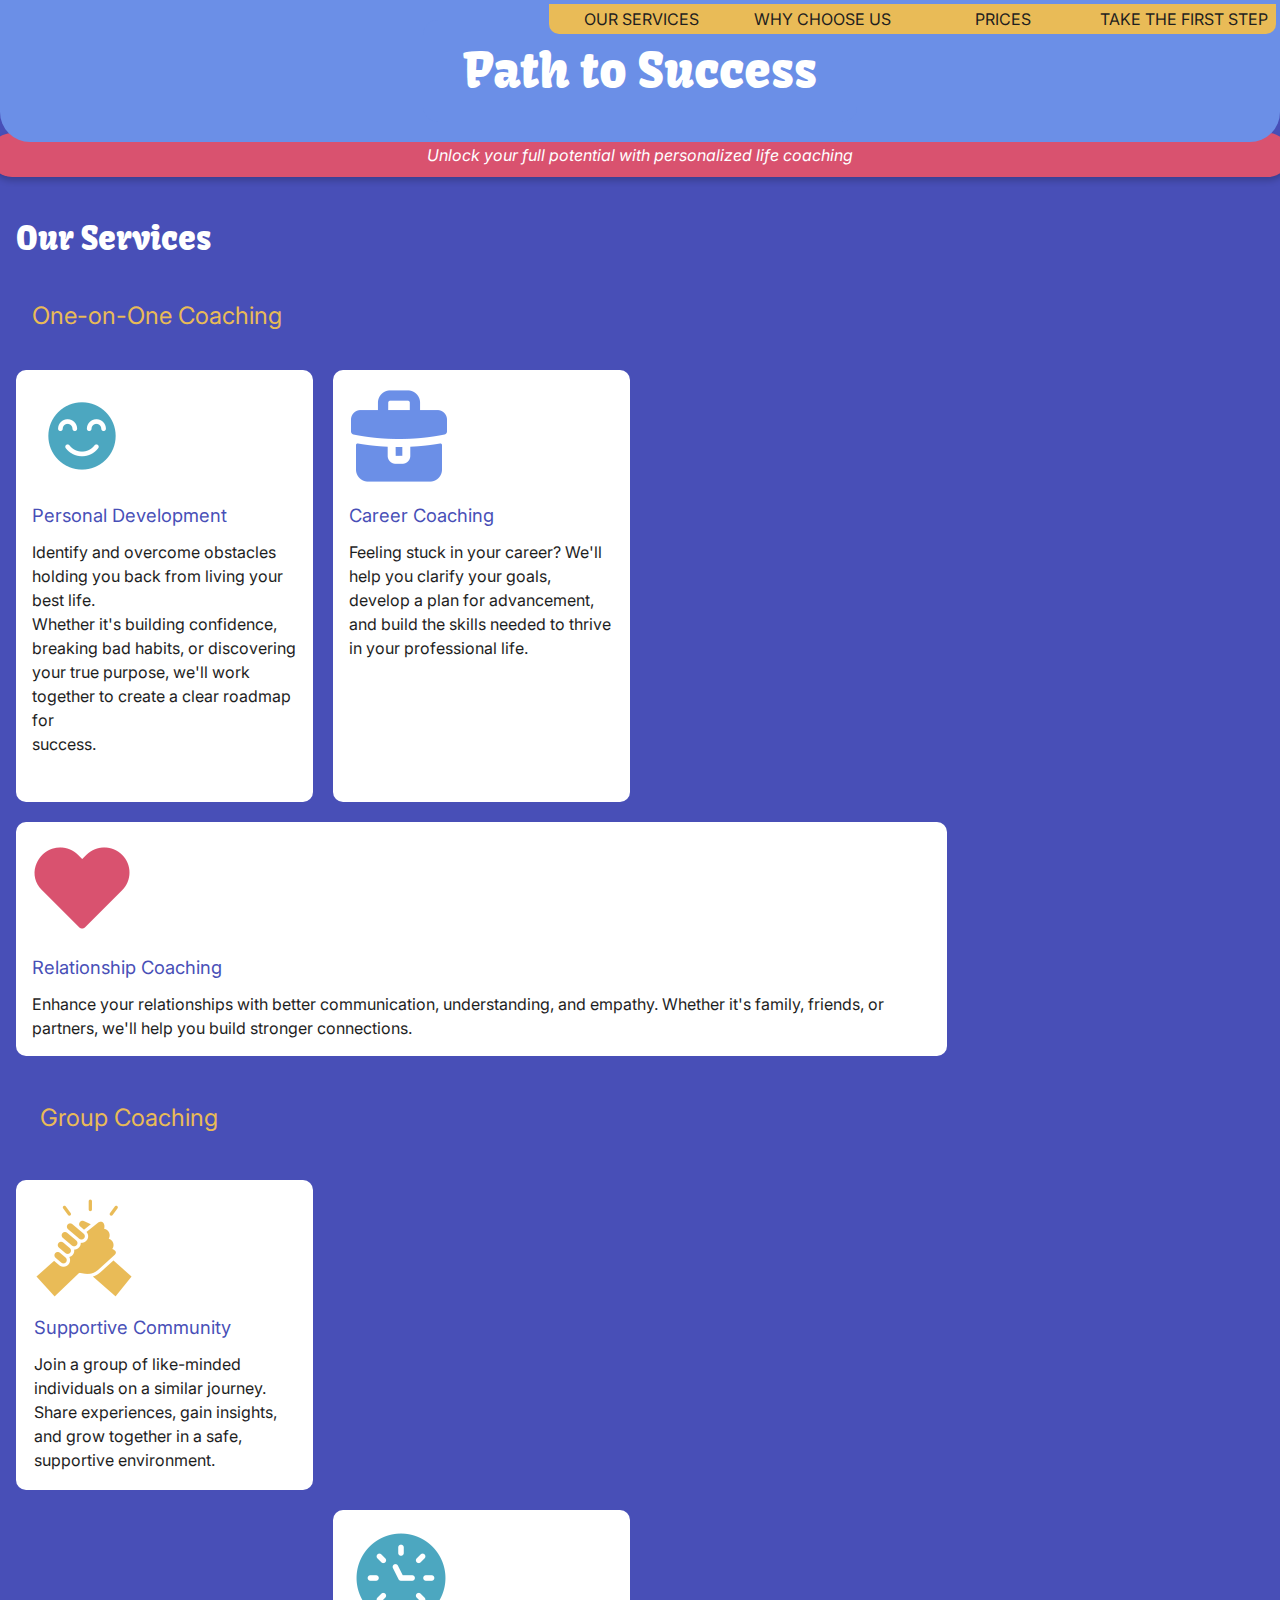
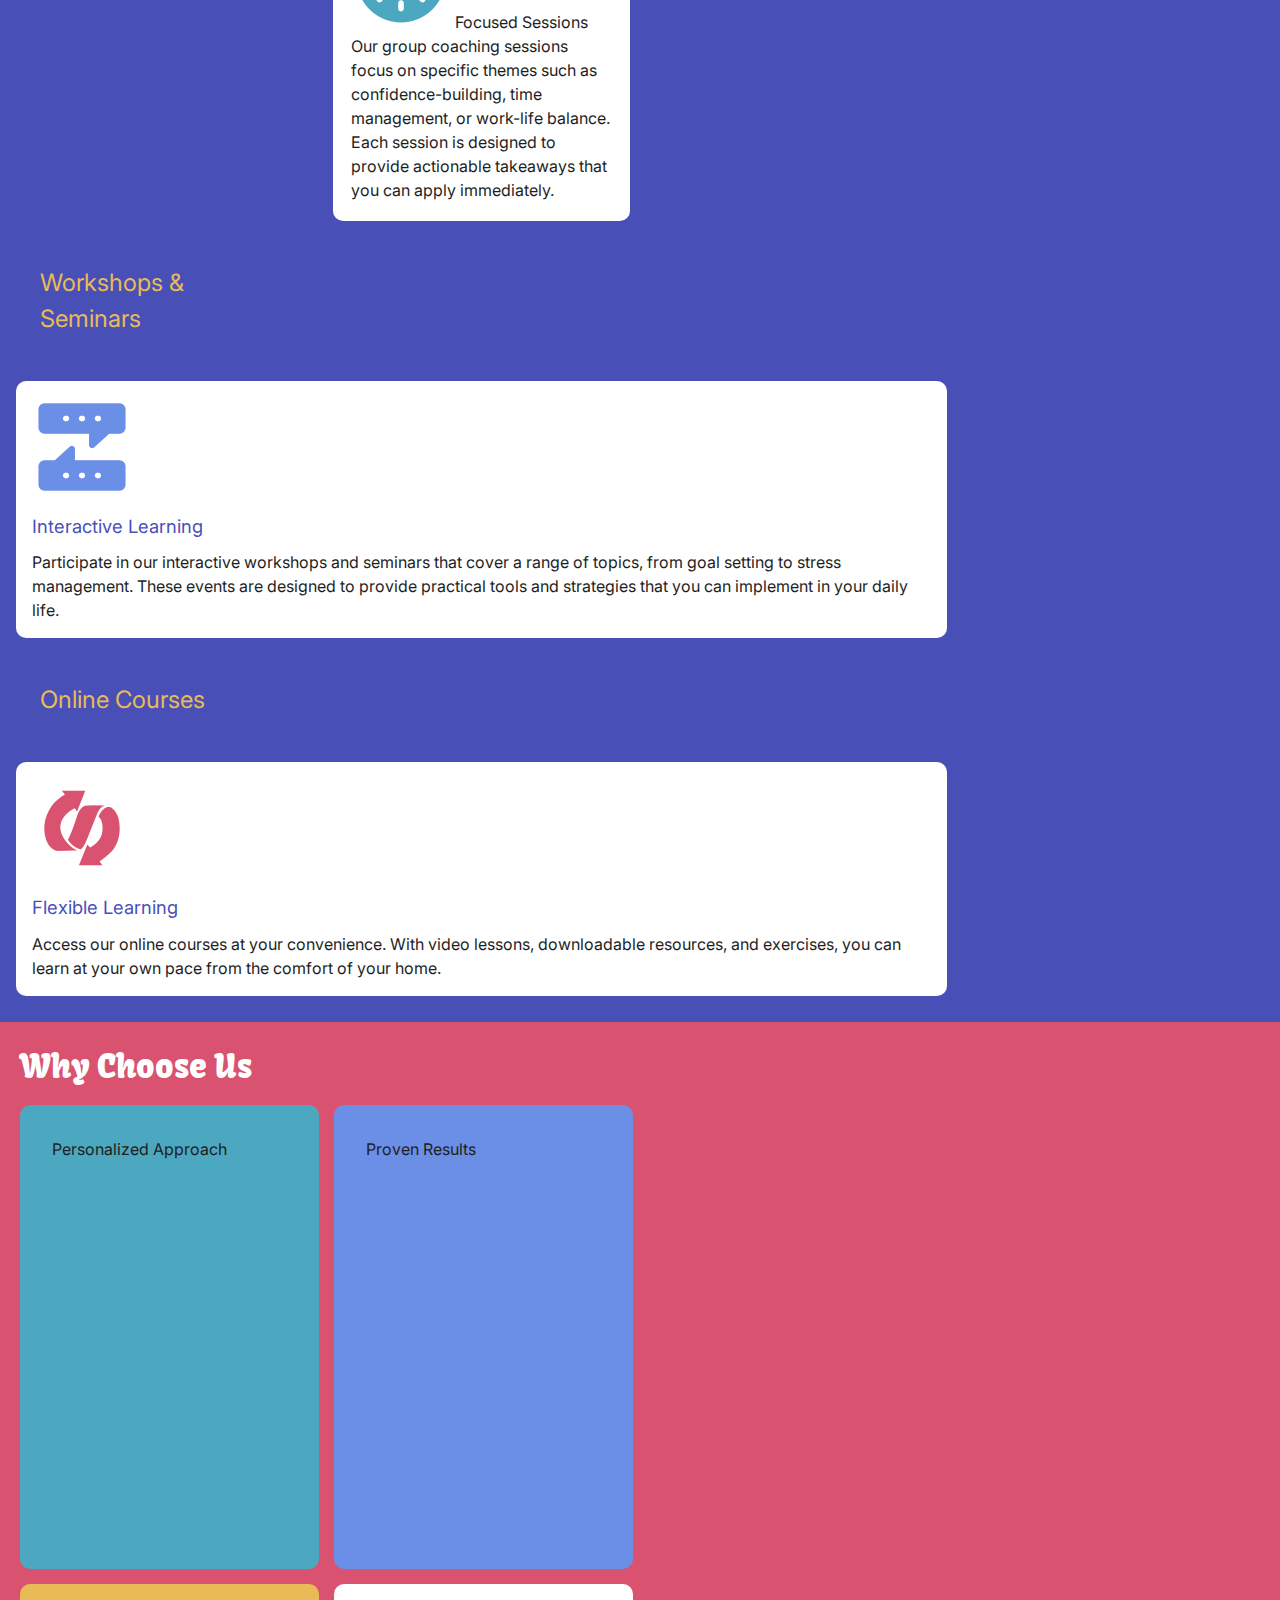
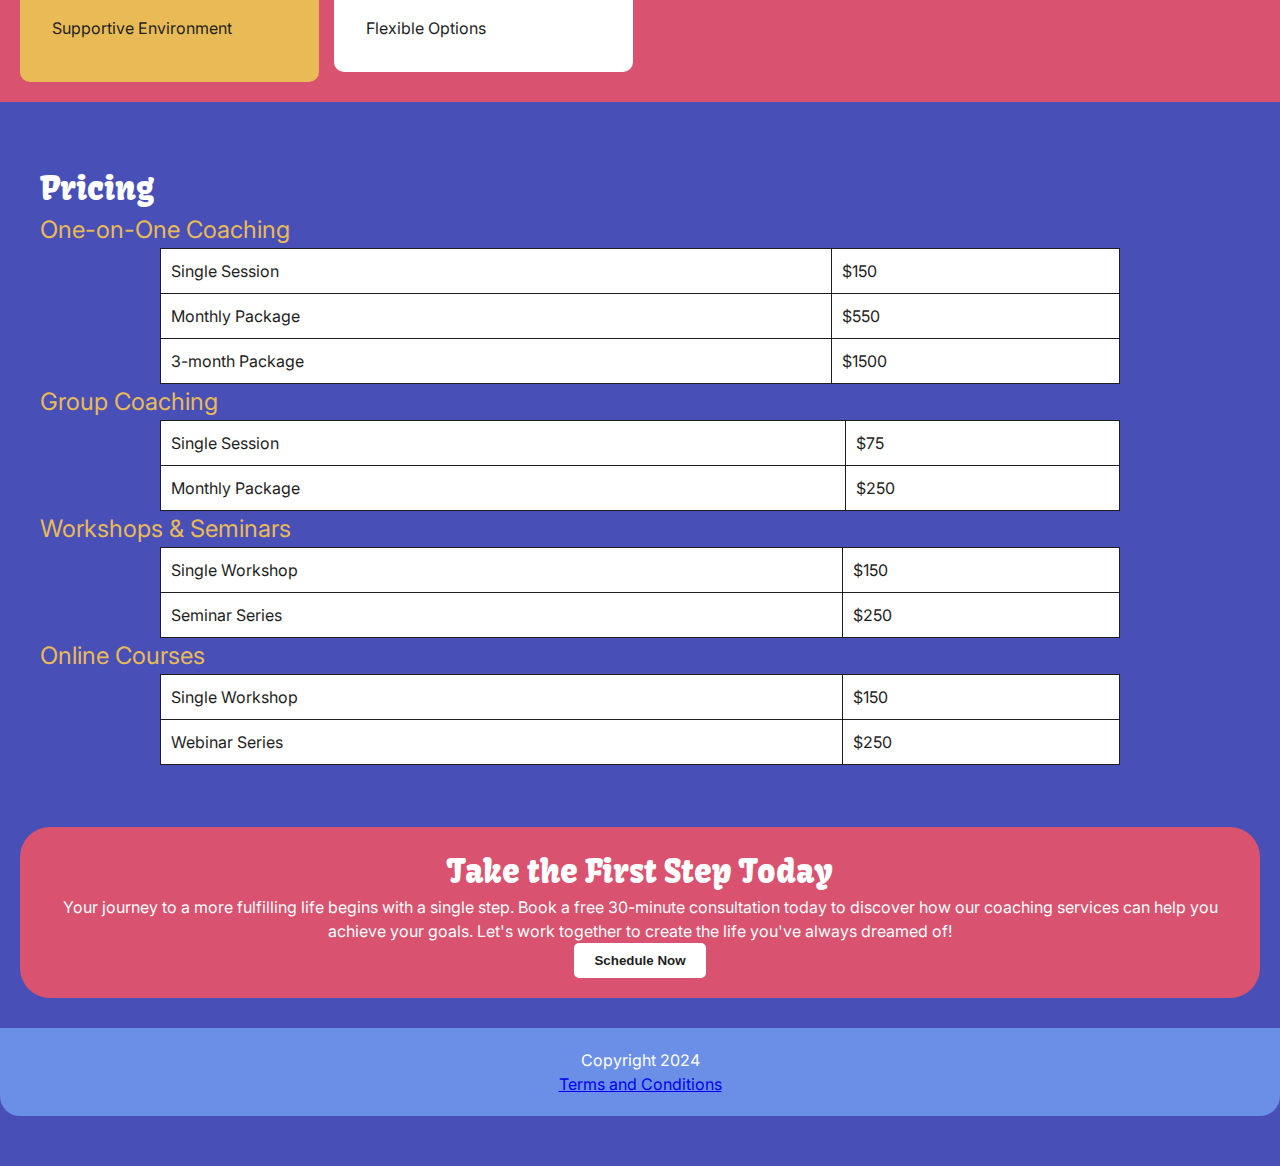
<file: Path to Success.html>
<!DOCTYPE html>
<!-- saved from url=(0082)file:///Users/patricia.l/Desktop/Path%20to%20Success%20/path-to-success/index.html -->
<html lang="en"><head><meta http-equiv="Content-Type" content="text/html; charset=UTF-8">
  
  <meta name="viewport" content="width=device-width, initial-scale=1.0">
  <title>Path to Success</title>
  <link rel="stylesheet" href="./Path to Success_files/styles.css">
</head>

<body>

    <header>
        <h1>Path to Success</h1>
            <p class="subheader">Unlock your full potential with personalized life coaching</p>

        <nav>
            <h2>Menu</h2>
            <ul>
                <li><a href="file:///Users/patricia.l/Desktop/Path%20to%20Success%20/path-to-success/index.html#services">Our Services</a></li>
                <li><a href="file:///Users/patricia.l/Desktop/Path%20to%20Success%20/path-to-success/index.html#why-choose-us">Why Choose Us</a></li>
                <li><a href="file:///Users/patricia.l/Desktop/Path%20to%20Success%20/path-to-success/index.html#pricing">Prices</a></li>
                <li><a href="file:///Users/patricia.l/Desktop/Path%20to%20Success%20/path-to-success/index.html#contact">Take the First Step</a></li>
            </ul>
        </nav>
    </header>

    <main>
        <section id="services">
            
            <div class="our-services">
                <h2>Our Services</h2>
            </div>

            <div class="one-on-one">
                <h3>One-on-One Coaching</h3>
            </div>

                <div class="personal">
                    <img src="./Path to Success_files/personal-development.png" alt="teal icon of a smiling face">
                    <h4>Personal Development</h4>
                    <p>Identify and overcome obstacles holding you back from living your best life. <br> Whether it's building confidence, breaking bad habits, or discovering your true purpose, we'll work together to create a clear roadmap for <br> success.</p>
                </div>

                <div class="career">
                    <img src="./Path to Success_files/career-coaching.png" alt="lavender icon of a briefcase">
                    <h4>Career Coaching</h4>
                    <p>Feeling stuck in your career? We'll help you clarify your goals, develop a plan for advancement, and build the skills needed to thrive in your professional life.</p>
                </div>
            
                <div class="relationship">
                    <img src="./Path to Success_files/relationship-coaching.png" alt="pink icon of a heart">
                    <h4>Relationship Coaching</h4>
                    <p>Enhance your relationships with better communication, understanding, and empathy. Whether it's family, friends, or partners, we'll help you build stronger connections.</p>
                </div>

            <div class="group">
                <h3>Group Coaching</h3>
            </div>

                <div class="support">
                    <img src="./Path to Success_files/supportive-community.png" alt="yellow icon of hands clasping">
                    <h4>Supportive Community</h4>
                    <p>Join a group of like-minded individuals on a similar journey. Share experiences, gain insights, and grow together in a safe, supportive environment.</p>
                </div>

                <h4>Focused Sessions</h4>
                <div class="focus">
                    <img src="./Path to Success_files/focused-session.png" alt="teal icon of a clock face">
                    <h>Focused Sessions
                    <p>Our group coaching sessions focus on specific themes such as confidence-building, time management, or work-life balance. Each session is designed to provide actionable takeaways that you can apply immediately.</p>
                </h></div>
            <div class="workshops">
                <h3>Workshops &amp; Seminars</h3>
            </div>

                <div class="interactive">
                    <img src="./Path to Success_files/interactive-learning.png" alt="lavender icon of text conversation">
                    <h4>Interactive Learning</h4>
                    <p>Participate in our interactive workshops and seminars that cover a range of topics, from goal setting to stress management. These events are designed to provide practical tools and strategies that you can implement in your daily life.</p>
                </div>
            
            <div class="online">
                <h3>Online Courses</h3>
            </div>

                <div class="flexible">
                    <img src="./Path to Success_files/flexible-learning.png" alt="pink icon of a curly arrow">
                    <h4>Flexible Learning</h4>
                    <p>Access our online courses at your convenience. With video lessons, downloadable resources, and exercises, you can learn at your own pace from the comfort of your home.</p>
                </div>
        </section>

        <section id="why-choose-us">
            <h2>Why Choose Us</h2>
            <ul>
                <li class="personal">Personalized Approach</li>
                <li class="proven">Proven Results</li>
                <li class="supportive">Supportive Environment</li>
                <li class="flexible">Flexible Options</li>
            </ul>
        </section>
        
        <section id="pricing">
            <h2>Pricing</h2>
        
            <h3>One-on-One Coaching</h3>
            <table>
                <tbody><tr><td>Single Session</td><td>$150</td></tr>
                <tr><td>Monthly Package</td><td>$550</td></tr>
                <tr><td>3-month Package</td><td>$1500</td></tr>
            </tbody></table>
        
            <h3>Group Coaching</h3>
            <table>
                <tbody><tr><td>Single Session</td><td>$75</td></tr>
                <tr><td>Monthly Package</td><td>$250</td></tr>
            </tbody></table>
        
            <h3>Workshops &amp; Seminars</h3>
            <table>
                <tbody><tr><td>Single Workshop</td><td>$150</td></tr>
                <tr><td>Seminar Series</td><td>$250</td></tr>
            </tbody></table>
        
            <h3>Online Courses</h3>
            <table>
                <tbody><tr><td>Single Workshop</td><td>$150</td></tr>
                <tr><td>Webinar Series</td><td>$250</td></tr>
            </tbody></table>
        </section>

        <section id="contact">
            <h2>Take the First Step Today</h2>
            <p>Your journey to a more fulfilling life begins with a single step. Book a free 30-minute consultation today to discover how our coaching services can help you achieve your goals. Let's work together to create the life you've always dreamed of!</p>
            <button class="schedule-button">Schedule Now</button>
        </section>
        
    </main>

    <footer>
        <p>Copyright 2024</p>
        <a href="file:///Users/patricia.l/Desktop/Path%20to%20Success%20/path-to-success/index.html#">Terms and Conditions</a>
    </footer>




            </body></html>
</file>
<file: Path to Success_files/styles.css>
/* -------------------- CSS BY [Patricia Lucas] -------------------------------------- */

/* -------------------- IMPORTED FONTS -------------------------------------- */
@import url('https://fonts.googleapis.com/css2?family=Inter:ital,wght@0,100..900;1,100..900&family=Kavoon&display=swap');

/*-------------------- CSS RESET ---------------------------------------------------*/

/* http://meyerweb.com/eric/tools/css/reset/ */
html, body, div, span, applet, object, iframe,
h1, h2, h3, h4, h5, h6, p, blockquote, pre,
a, abbr, acronym, address, big, cite, code,
del, dfn, em, img, ins, kbd, q, s, samp,
small, strike, strong, sub, sup, tt, var,
b, u, i, center, figure, figcaption,
dl, dt, dd, ol, ul, li,
fieldset, form, label, legend,
table, caption, tbody, tfoot, thead, tr, th, td,
article, aside, canvas, details, embed, 
figure, figcaption, footer, header, hgroup, 
menu, nav, output, ruby, section, summary,
time, mark, audio, video {
  margin: 0;
  padding: 0;
  border: 0;
  font: inherit;
  vertical-align: baseline;
}
/* HTML5 display-role reset for older browsers */
article, aside, details, figcaption, figure, 
footer, header, hgroup, menu, nav, section {
  display: block;
}
body {
  line-height: 1;
}
ol, ul {
  list-style: none;
}
table {
  border-collapse: collapse;
  border-spacing: 0;
}

/* -------------------- ROOT VARIABLES --------------------------------------- */

:root {
    --teal: #4CA7C0;
    --purple: #484FB7;
    --lavender: #6B8FE7;
    --yellow: #E9BB57;
    --pink: #D9526F;
    --dark-gray: #1E1E1E;
    --white: #ffffff;
    --header-font: "Kavoon", serif;
    --font-family: "Inter", sans-serif;
}


/* --------------------GLOBAL STYLES (mobile first/small) -------------------- */

body {
    font-family: var(--font-family);
    background-color: var(--purple);
    color: var(--white);
    line-height: 1.5;
    padding-bottom: 50px;
}

h1, h2 {
    font-family: var(--header-font);
}

h3, h4 {
    font-family: var(--font-family);
}

h1 {
    font-size: 3em;
}

h2 {
    font-size: 2em;
}

h3 {
    font-size: 1.5em;
    color: var(--yellow);
}

h4 {
    font-size: 1.15em;
    color: var(--purple);
    margin: 10px 0;
}

h4 p{
    font-size: 1.15em;
    color: var(--dark-gray);
    text-align:left;
    width: 100%;
    padding: 20px;
}

p {
    font-family: var(--font-family);
}

/* -------------------- HEADER -------------------- */
header {
    position: relative;
    background-color: var(--lavender);
    text-align: center;
    padding: 20px 20px 20px; 
    border-bottom-left-radius: 30px;
    border-bottom-right-radius: 30px;
    max-width: 1280px;
    margin: 0 auto 30px;
}

header h1 {
    background-color: var(--lavender);
    color: var(--white);
    display: inline-block;
    padding: 15px 40px;
    border-radius: 15px;
    margin: 0;
    z-index: 2; 
    position: relative;
}

.subheader {
    background-color: var(--pink);
    color: var(--white);
    font-style: italic;
    padding: 10px 10px 10px;
    border-radius: 30px;
    position: absolute;
    bottom: -35px; 
    left: 50%;
    transform: translateX(-50%);
    width: 100%; 
    max-width:  1280px;
    z-index: -1; 
    text-align: center;
    box-shadow: 0 4px 6px rgba(0,0,0,0.2);
}


/* -------------------- MENU NAV -------------------- */
nav{
    display:flex;
    flex-direction: column;
    margin:4px;
    padding:3px;
    background-color: var(--yellow);
    border-radius:0 0 10px 10px;
    position: fixed;
    top:0px;
    right:0px; 
    text-transform: uppercase;
    z-index: 2;
}

nav h2{
    font-family: var(--font-family);
    font-style: italic;
    color: var(--dark-gray);
    font-size: 1.5em;
}

nav>ul{
    display:none;
}

/* -------------------- SERVICES -------------------- */
#services{
    display:grid;
    grid-template-columns: 1fr 1fr 1fr 1fr;
    grid-gap:1em;
    padding:1em;
    margin-top:2em;
}

/* -------------------- ONE-ON-ONE -------------------- */

.our-services{
    grid-column: 1/2;
    margin-top: 1.5em;
}

.one-on-one{
    grid-column: 1/2;
    padding:1em;
}

.personal{
    grid-column: 1/2;
    background-color: var(--white);
    color: var(--dark-gray);
    padding:1em;
    border-radius: 20px 20px 20px 20px;
    min-height: 400px;
 }

.career{
    grid-column: 1/2;
    background-color: var(--white);
    color: var(--dark-gray);
    padding:1em;
    border-radius: 20px 20px 20px 20px;
}

.relationship{
    grid-column: 1/2;
    background-color: var(--white);
    color: var(--dark-gray);
    padding:1em;
    border-radius: 20px 20px 20px 20px;
}

/* -------------------- GROUP -------------------- */

.group{
    grid-column: 1/2;
    padding:1em;
}

.support{
    grid-column: 1/2;
    background-color: var(--white);
    color: var(--dark-gray);
    padding:1em;
    border-radius:20px 20px 20px 20px;
}

.focus{
    grid-column: 1/2;
    background-color: var(--white);
    color: var(--dark-gray);
    padding:1em;
    border-radius:20px 20px 20px 20px;
}

/* -------------------- WORKSHOPS -------------------- */

.workshops{
    grid-column: 1/2;
    padding:1em;
}

.interactive{
    grid-column: 1/2;
    background-color: var(--white);
    color: var(--dark-gray);
    padding:1em;
    border-radius:20px 20px 20px 20px;
}

/* -------------------- FLEXIBLE -------------------- */

.online{
    grid-column: 1/2;
    padding:1em;
}

.flexible{
    background-color: var(--white);
    color: var(--dark-gray);
    padding:1em;
    border-radius: 20px 20px 20px 20px;
    margin-bottom: 10px;
}


/* -------------------- WHY CHOOSE US -------------------- */
#why-choose-us {
    background-color: var(--pink);
    padding: 20px;
}

#why-choose-us ul {
    display: grid;
    grid-template-columns: repeat(2, 1fr);
    gap: 15px;
    padding: 0;
    margin-top: 15px;
}

#why-choose-us li.personal {
    background-color: var(--teal);
    color: var(--dark-gray);
    grid-column: 1/2;
    grid-row: 1/2;
    border-radius: 10px;
    padding:2em;
}

#why-choose-us li.proven {
    background-color: var(--lavender);
    color: var(--dark-gray);
    grid-column:2/3;
    grid-row:1/2;
    border-radius: 10px;
    padding:2em;
}

#why-choose-us li.supportive {
    background-color: var(--yellow);
    color: var(--dark-gray);
    grid-column: 1/2;
    grid-row: 2/3;
    border-radius: 10px;
    padding:2em;
}

#why-choose-us li.flexible {
    background-color: var(--white);
    color: var(--dark-gray);
    grid-column:2/3;
    grid-row:2/3;
    border-radius: 10px;
    padding:2em;
}


/* -------------------- PRICING -------------------- */
#pricing {
    background-color: var(--purple);
    padding: 2rem 1rem;
    max-width: 1200px;
    margin: 30px auto;
    border-radius: 30px;
}

table {
    width: 100%;
    margin: 15px 0;
    border-collapse: collapse;
    background-color: var(--white);
    color: var(--dark-gray);
}

td {
    padding: 10px;
    border: 1px solid var(--dark-gray);
    text-align: left;
}

/* -------------------- CONTACT -------------------- */
#contact {
    background-color: var(--pink);
    padding: 20px;
    border-radius: 30px;
    text-align: center;
    max-width: 1200px;
    margin: 30px auto;
}

.schedule-button {
    background-color: var(--white);
    color: var(--dark-gray);
    padding: 10px 20px;
    border: none;
    cursor: pointer;
    font-weight: bold;
    border-radius: 5px;
}

/* -------------------- FOOTER -------------------- */
footer {
    background-color: var(--lavender);
    padding: 20px;
    text-align: center;
    border-radius: 0 0 20px 20px;
    margin-top: 30px;
}

/* -------------------- MEDIA QUERIES -------------------- */
@media (min-width: 620px) {

    nav h2{
        display:none;
    }
    
    nav ul{
        display:grid;
        grid-template-columns: 1fr 1fr 1fr 1fr;
        text-align: center;
        column-gap: 3px;
        }
    
    nav a{
        color:var(--dark-gray);
        padding:5px;
        text-decoration: none;
    }
    
    nav a:hover{
        color:var(--dark-gray);
    }

    #why-choose-us ul {
        grid-template-columns: repeat(4, 1fr);
    }


    /* ------------------- */

    #services{
        display:grid;
        grid-template-columns: 1fr 1fr;
        column-gap:1em;
    }

    .personal{
        grid-column:1/2;
        background-color: var(--white);
        padding:1em;
        border-radius: 10px;
     }
    
    .career{
        grid-column:2/3;
        background-color: var(--white);
        padding:1em;
        border-radius: 10px;
    }
    
    .relationship{
        grid-column:1/span 3;
        grid-auto-flow: column;
        background-color: var(--white);
        padding:1em;
        border-radius: 10px;
    }

    /* ------------------- */

    .group{
        padding:1.5em;
    }
    
    .support{
        grid-column:1/2;
        background-color: var(--white);
        padding:1.15em;
        border-radius: 10px;
    }
    
    .focus{
        grid-column:2/3;
        background-color: var(--white);
        padding:1.15em;
        border-radius: 10px;
    }

     /* ------------------- */

     .workshops{
        padding:1.5em;
    }
    
    .interactive{
        grid-column:1/span 3;
        grid-auto-flow: column;
        background-color: var(--white);
        padding:1em;
        border-radius: 10px;
    }
    
     /* ------------------- */
    
    .online{
        padding:1.5em;
    }
    
    .flexible{
        grid-column:1/span 3;
        grid-auto-flow: column;
        background-color: var(--white);
        padding:1em;
        border-radius: 10px;
    }

    #why-choose-us ul {
        grid-template-columns: repeat(4, 1fr);
    }

    
}

/* --------------------950px-------------------- */

@media (min-width: 950px) {
    #services {
        display: grid;
        grid-template-columns: repeat(2, 1fr);
        gap: 20px;
    }

    .service {
        flex-direction: column;
        text-align: center;
        gap: 10px;
    }

    .service img {
        width: 60px;
    }

    table {
        width: 80%;
        margin: 0 auto;
    }
}

/* --------------------950px-------------------- */

@media (min-width: 1280px) {
    #services {
        grid-template-columns: repeat(4, 1fr);
    }
}
</file>
